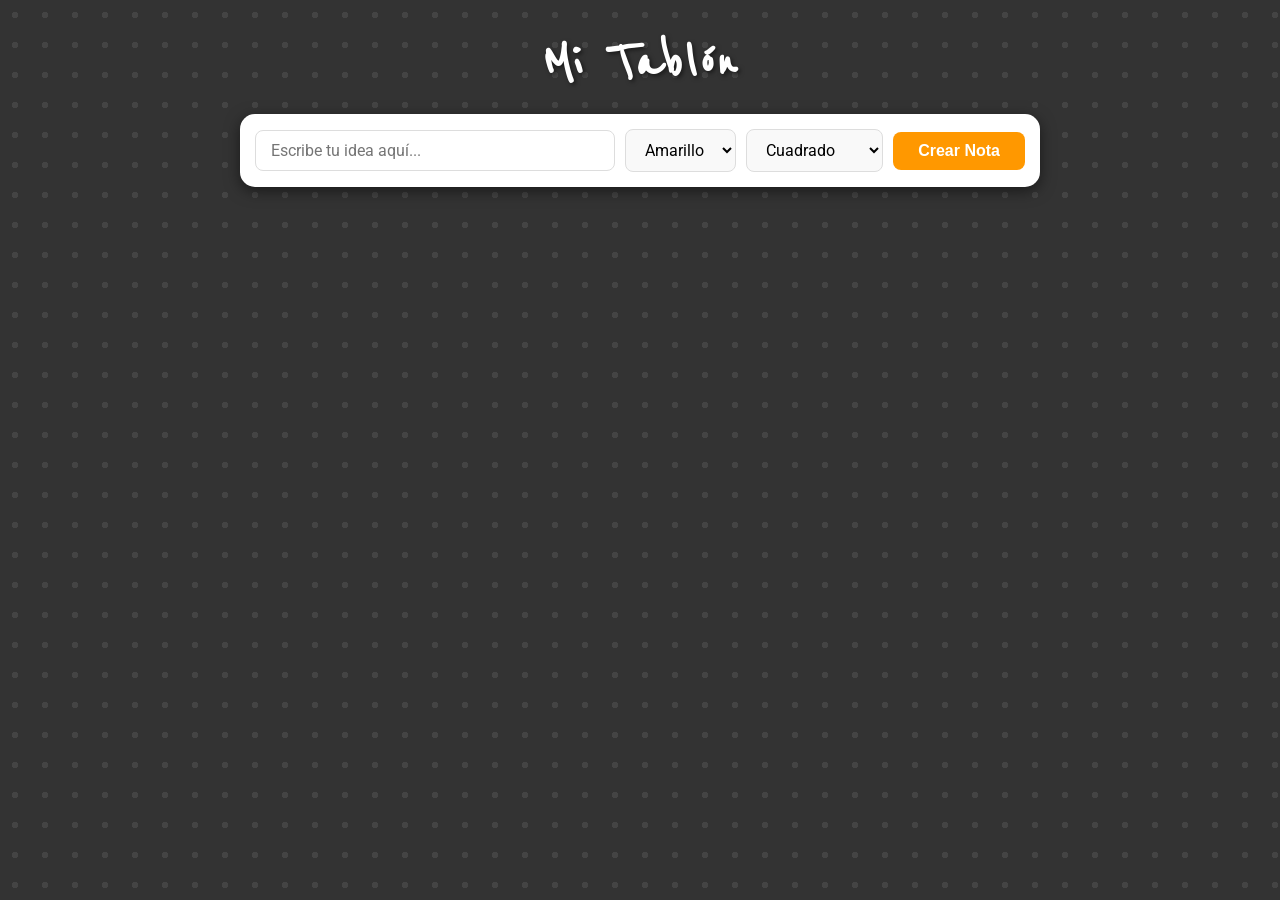
<file: index.html>
<!DOCTYPE html>
<html lang="es">
<head>
    <meta charset="UTF-8">
    <meta name="viewport" content="width=device-width, initial-scale=1.0">
    <title>Tablón Personalizable</title>
    <link rel="stylesheet" href="Css/style.css">
    <link href="https://fonts.googleapis.com/css2?family=Reenie+Beanie&family=Roboto:wght@400;700&display=swap" rel="stylesheet">
</head>
<body>

    <div class="header">
        <h1>Mi Tablón</h1>
        
        <div class="controls-container">
            <!-- Entrada de texto -->
            <input type="text" id="note-input" placeholder="Escribe tu idea aquí..." autocomplete="off">
            
            <!-- Selector de Color -->
            <select id="color-select">
                <option value="1">Amarillo</option>
                <option value="2">Cian</option>
                <option value="3">Rosa</option>
                <option value="4">Lila</option>
            </select>

            <!-- Selector de Forma -->
            <select id="shape-select">
                <option value="square">Cuadrado</option>
                <option value="wide">Rectangular</option>
                <option value="circle">Circulo</option>
                <option value="star">Estrella</option>
            </select>

            <!-- Botón -->
            <button id="add-btn">Crear Nota</button>
        </div>
    </div>

    <div id="board">
        <!-- Las notas aparecen aquí -->
    </div>

    <script src="script/script.js"></script>
</body>
</html>
</file>
<file: Css/style.css>
/* Configuración base */
body {
    margin: 0;
    padding: 0;
    font-family: 'Roboto', sans-serif;
    background-color: #333;
    background-image: radial-gradient(#444 15%, transparent 16%);
    background-size: 30px 30px;
    min-height: 100vh;
    display: flex;
    flex-direction: column;
    align-items: center;
}

.header {
    margin-top: 30px;
    margin-bottom: 30px;
    text-align: center;
    color: white;
    width: 90%;
    max-width: 800px;
}

.header h1 {
    font-family: 'Reenie Beanie', cursive;
    font-size: 3.5rem;
    margin: 0 0 20px 0;
    letter-spacing: 2px;
    text-shadow: 2px 2px 4px rgba(0,0,0,0.5);
}

/* Contenedor de controles (Input + Selects + Botón) */
.controls-container {
    background: white;
    padding: 15px;
    border-radius: 15px;
    box-shadow: 0 4px 15px rgba(0,0,0,0.5);
    display: flex;
    flex-wrap: wrap; /* Para que se adapte en móviles */
    gap: 10px;
    justify-content: center;
    align-items: center;
}

/* Estilos de los Inputs y Selects */
input, select {
    padding: 10px 15px;
    border: 1px solid #ddd;
    border-radius: 8px;
    font-size: 16px;
    outline: none;
    font-family: 'Roboto', sans-serif;
}

input {
    flex-grow: 1; /* Ocupa el espacio disponible */
    min-width: 200px;
}

select {
    cursor: pointer;
    background-color: #f9f9f9;
}

button#add-btn {
    background-color: #ff9800;
    color: white;
    border: none;
    padding: 10px 25px;
    border-radius: 8px;
    cursor: pointer;
    font-weight: bold;
    font-size: 16px;
    transition: all 0.2s;
}

button#add-btn:hover {
    background-color: #e68900;
    transform: translateY(-2px);
}

/* Área del Tablero */
#board {
    display: flex;
    flex-wrap: wrap;
    justify-content: center;
    align-items: flex-start; /* Alineación superior para notas de dif. alturas */
    gap: 30px;
    width: 95%;
    max-width: 1400px;
    padding-bottom: 50px;
}

/* NOTA ADHESIVA BASE */
.sticky-note {
    padding: 20px;
    box-sizing: border-box;
    background-color: #ffeb3b;
    box-shadow: 5px 5px 15px rgba(0,0,0,0.3);
    display: flex;
    flex-direction: column;
    position: relative;
    transition: transform 0.2s;
    animation: popIn 0.4s cubic-bezier(0.175, 0.885, 0.32, 1.275);
}

/* FORMAS DE LAS NOTAS */
.shape-square {
    width: 240px;
    height: 240px;
}

.shape-wide {
    width: 320px;
    height: 180px;
}

.shape-tall {
    width: 180px;
    height: 300px;
}

.shape-circle {
    border-radius: 50%
}

.shape-star {
    width: 280px;  /* <--- Aquí está */
    height: 280px; /* <--- Aquí está */
    clip-path: polygon(50% 0%, 61% 35%, 98% 35%, 68% 57%, 79% 91%, 50% 70%, 21% 91%, 32% 57%, 2% 35%, 39% 35%);
    }

.sticky-note:hover {
    transform: scale(1.05) !important;
    z-index: 100;
    box-shadow: 10px 10px 25px rgba(0,0,0,0.4);
}

.note-content {
    font-family: 'Reenie Beanie', cursive;
    font-size: 1.6rem;
    flex-grow: 1;
    overflow-y: auto;
    line-height: 1.2;
    word-break: break-word;
    margin-top: 10px;
    color: #222;
}
.note-content::-webkit-scrollbar { width: 0; }

.note-date {
    font-size: 0.75rem;
    color: rgba(0,0,0,0.5);
    text-align: right;
    margin-top: 8px;
    padding-top: 5px;
    border-top: 1px dashed rgba(0,0,0,0.1);
}

.delete-btn {
    position: absolute;
    top: -10px;
    right: -10px;
    background: #ff4444;
    color: white;
    border: none;
    border-radius: 50%;
    width: 28px;
    height: 28px;
    cursor: pointer;
    font-weight: bold;
    opacity: 0;
    transition: opacity 0.2s, transform 0.2s;
    display: flex; 
    align-items: center; 
    justify-content: center;
    box-shadow: 0 2px 4px rgba(0,0,0,0.2);
}

.sticky-note:hover .delete-btn { opacity: 1; }
.delete-btn:hover { background: #d32f2f; transform: scale(1.1); }

@keyframes popIn {
    from { transform: scale(0) rotate(0deg); opacity: 0; }
    to { transform: scale(1); opacity: 1; }
}

/* Colores */
.color-1 { background-color: #ffeb3b; transform: rotate(-2deg); }
.color-2 { background-color: #a7ffeb; transform: rotate(1deg); }
.color-3 { background-color: #ffcdd2; transform: rotate(-1deg); }
.color-4 { background-color: #e1bee7; transform: rotate(2deg); }
</file>
